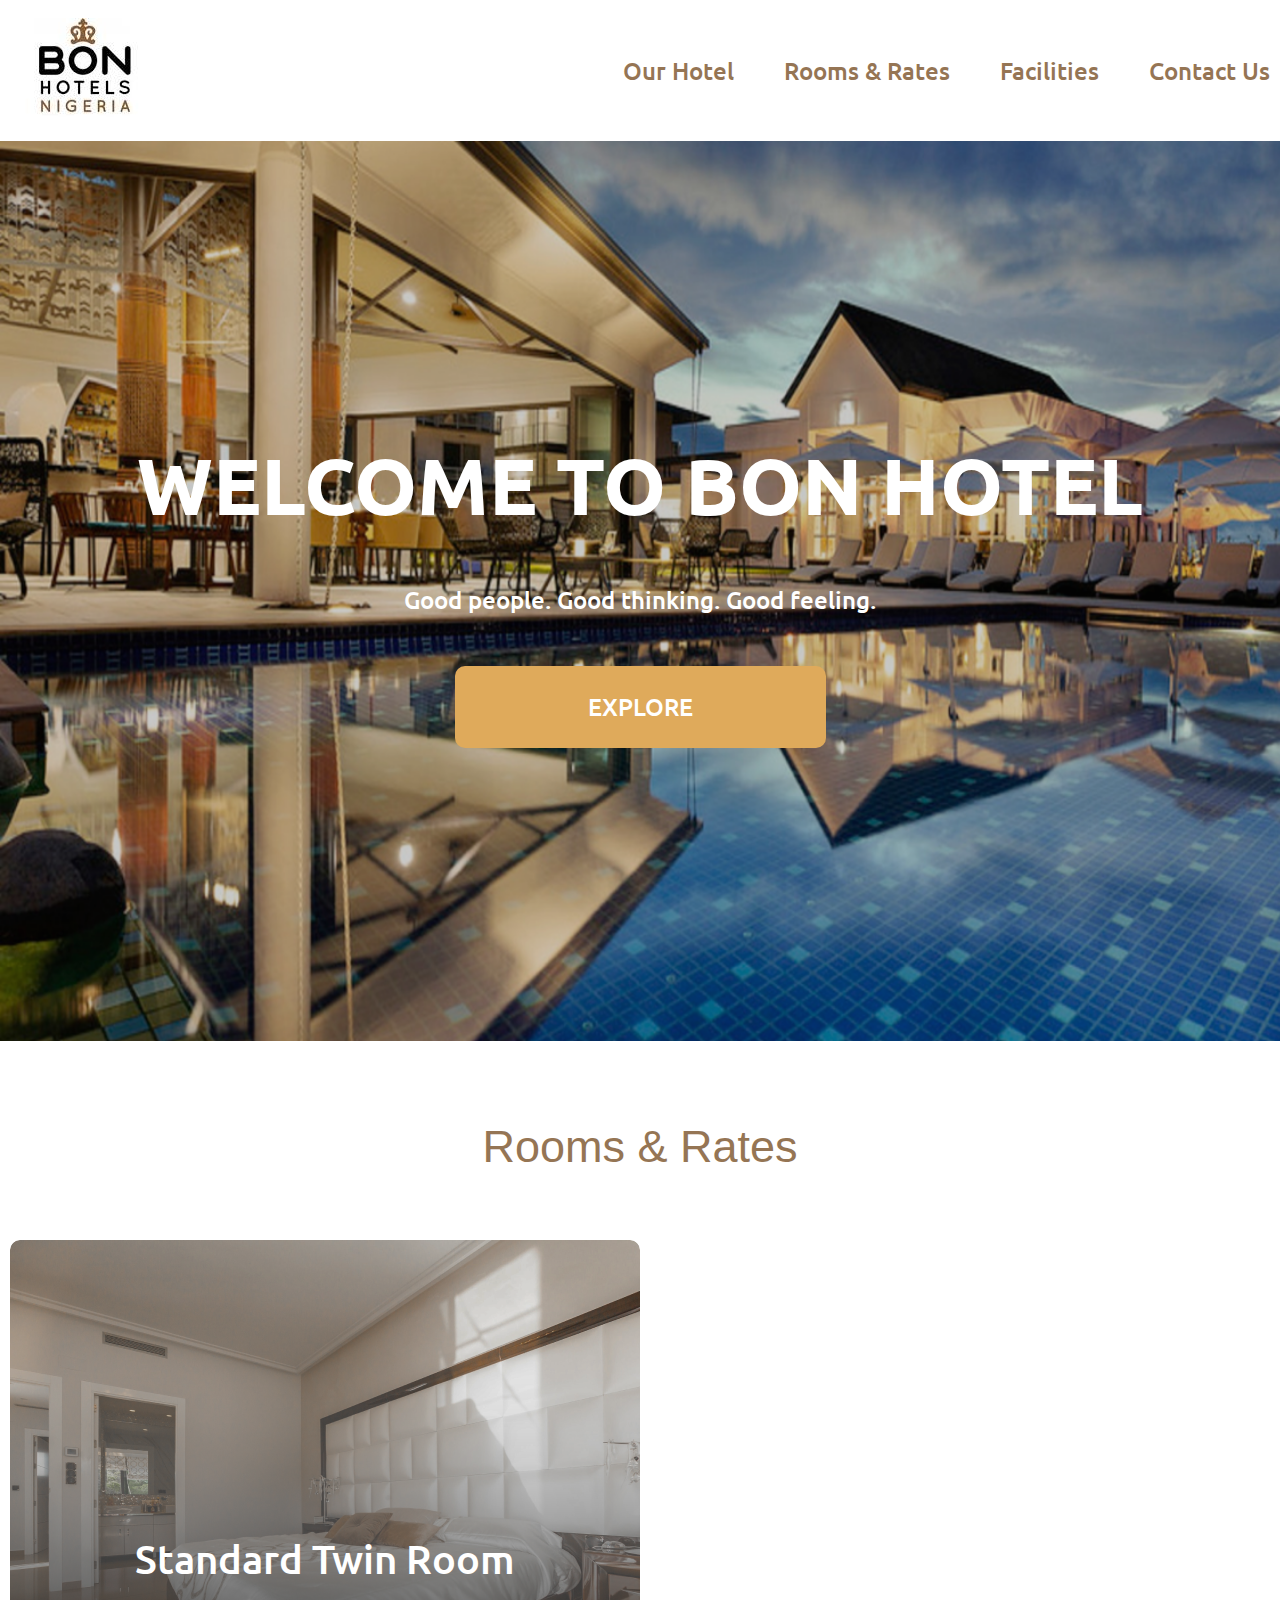
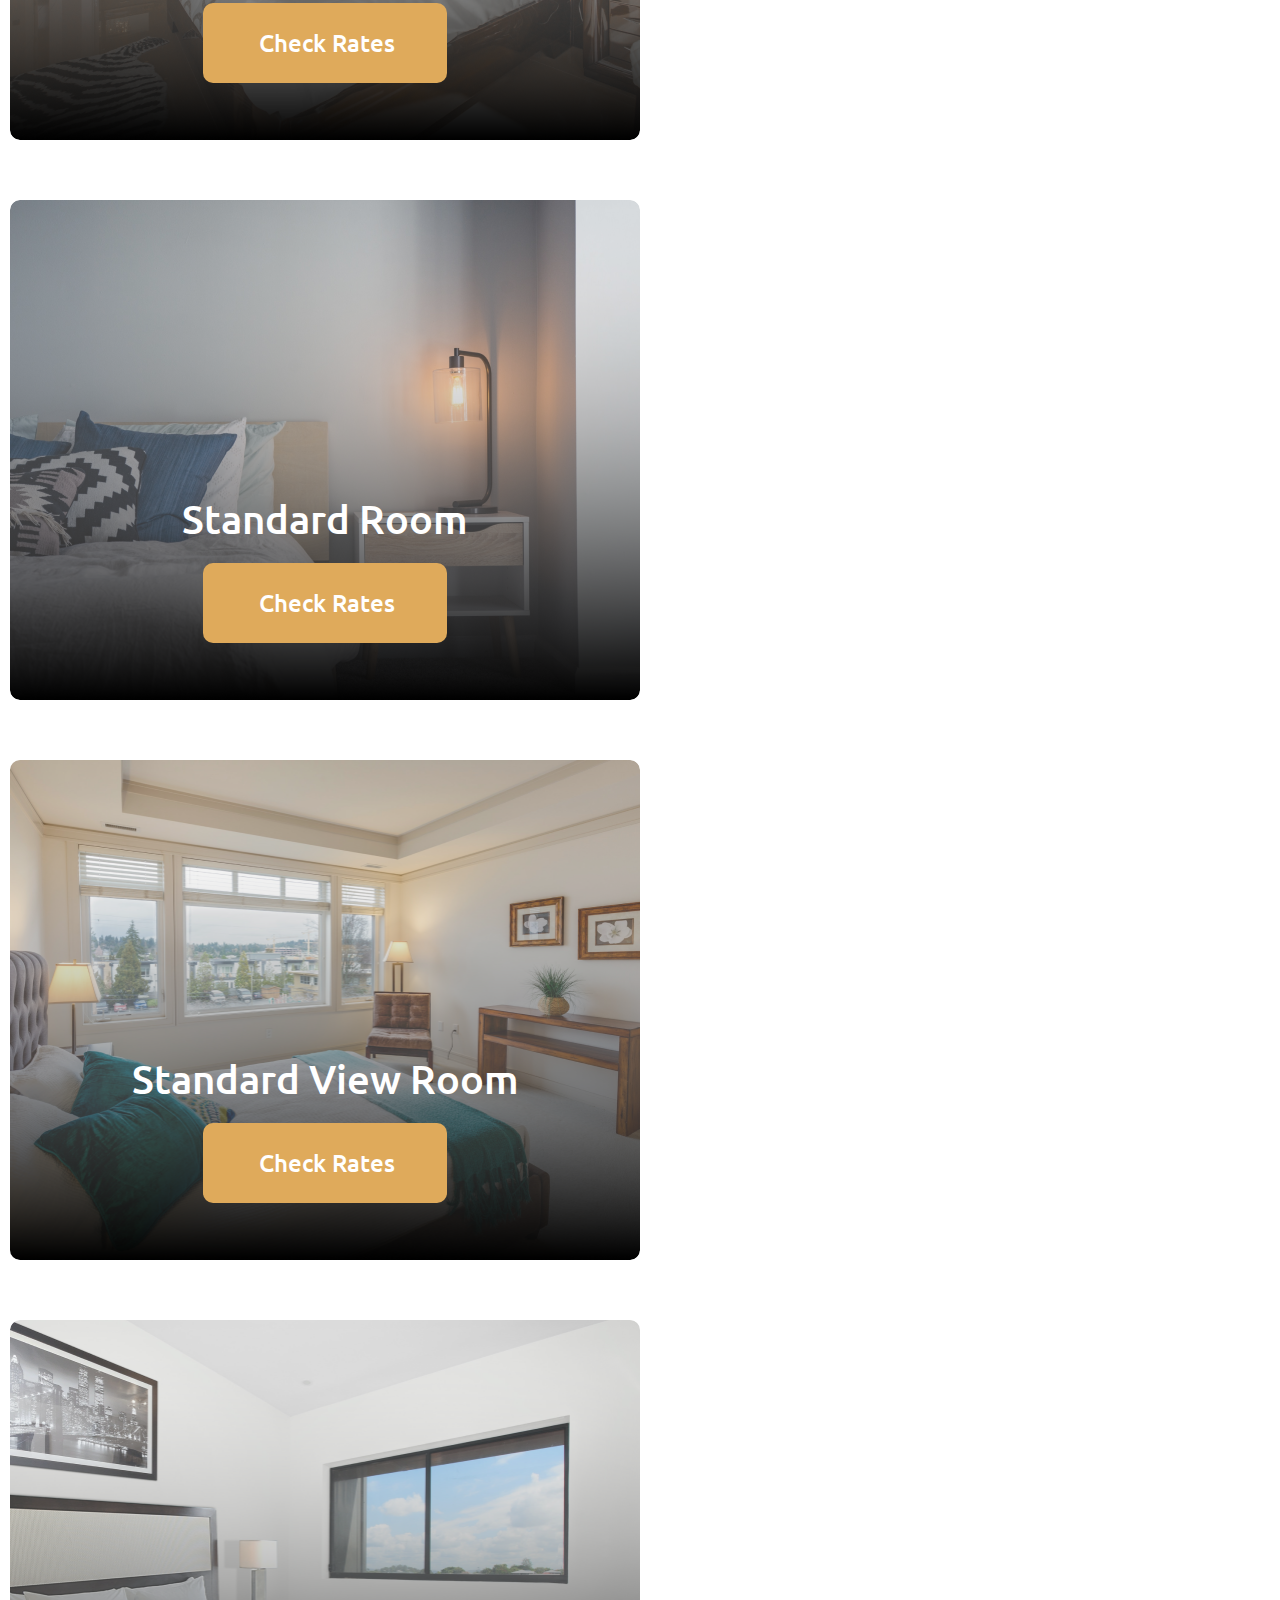
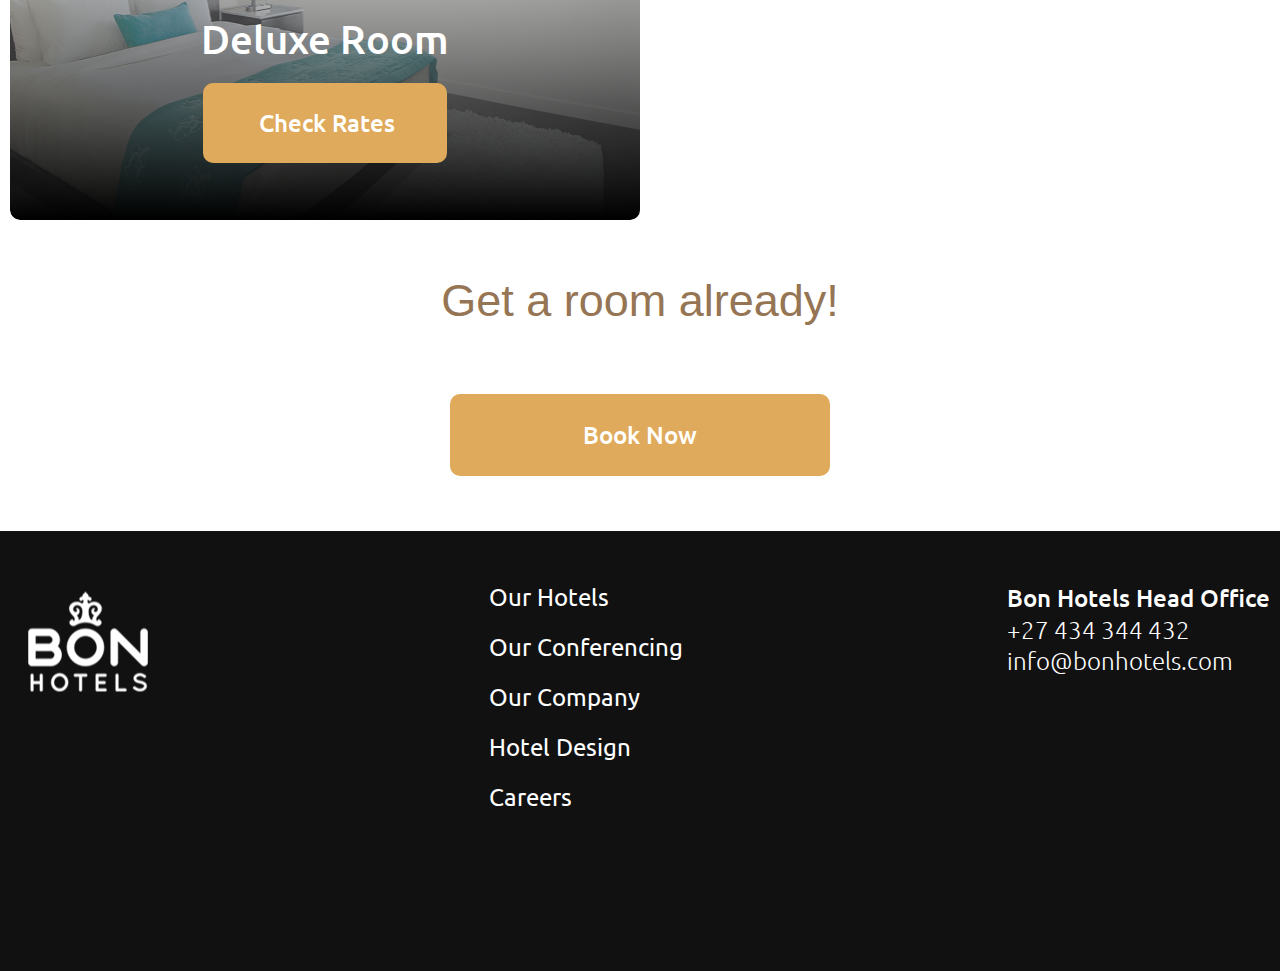
<file: index.html>
<!DOCTYPE html>
<html lang="en">
<head>
    <meta charset="UTF-8">
    <meta name="viewport" content="width=device-width, initial-scale=1.0">
    <title>Bon Hotel</title>
    <link rel="stylesheet" href="style.css">
    <link rel="preconnect" href="https://fonts.googleapis.com">
    <link rel="preconnect" href="https://fonts.gstatic.com" crossorigin>
    <link href="https://fonts.googleapis.com/css2?family=Ubuntu:wght@300;500;700&display=swap" rel="stylesheet">

</head>
<body>
   
    <!-- header -->


    
    <header class="header">

        <div class="container">

            <div class="header-flex">

            <div class="logo">
                <img src="./photos/download 1.png" alt="logo">
            </div>

            <nav class="navigation">

                <a href="#first-section" class="nav-link">Our Hotel</a>

                <a href="#second-section" class="nav-link">Rooms & Rates</a>

                <a href="#third-section" class="nav-link">Facilities</a>

                <a href="newspage.html" class="nav-link">Contact Us</a>

            </nav>

            </div>

        </div>
    </header>

    <!-- main -->
    <main>

        <section class="first-section" id="first-section">
            <div class="first-section-content">

                <h1 class="main-title">WELCOME TO BON HOTEL</h1>
                <p class="description">Good people. Good thinking. Good feeling.</p>
                <a href="#" class="bottom">EXPLORE</a>

            </div>

        </section>
    
        <section class="second-section" id="second-section">
            <div class="container">
                    <h2 class="second-title">
                        Rooms & Rates
                    </h2>
               
                <div class="rooms-gallery">
                    <div class="rooms-card">
                        <img src="./photos/FqqiAvJejto.png" alt="img 1">
                        
                        <div class="card-content">
                            <h3 class="card-title">Standard Twin Room</h3>
                            <a href="#" class="bottom bottom-small">
                                Check Rates
                            </a>
                        </div>
                    </div>
                    <div class="rooms-card">
                        <img src="./photos/GqbU78bdJFM.png" alt="img 2">
                        
                        <div class="card-content">
                            <h3 class="card-title">Standard Room</h3>
                            <a href="#" class="bottom bottom-small">
                                Check Rates
                            </a>
                        </div>
                    </div>
                    <div class="rooms-card">
                        <img src="./photos/w1RE0lBbREo.png" alt="img 3">
                        
                        <div class="card-content">
                            <h3 class="card-title">Standard View Room</h3>
                            <a href="#" class="bottom bottom-small">
                                Check Rates
                            </a>
                        </div>
                    </div>
                    <div class="rooms-card">
                        <img src="./photos/aRT5UCf2MYY.png" alt="img 4">
                       
                        <div class="card-content">
                            <h3 class="card-title">Deluxe Room</h3>
                            <a href="#" class="bottom bottom-small">
                                Check Rates
                            </a>
                        </div>
                    </div>
                </div>
                 
            </div>
        </section>

        <section class="third-section" id="third-section">
            <div class="container">
                <div class="contact-us">
                    <h2 class="second-title">
                        Get a room already!
                    </h2>
                   <a href="#" class="bottom"> Book Now </a>
                </div>
            </div>
        </section>
        
    </main>

    <!-- footer -->

   <footer>
    <div class="container">
        <div class="footer-content">
            <img src="./photos/image 1 (3).png" alt="footer logo">

            <nav class="footer-navigation">
                <a href="#" class="footer-nav-links">
                    Our Hotels
                </a>
                <a href="#" class="footer-nav-links">
                    Our Conferencing
                </a>
                <a href="#" class="footer-nav-links">
                    Our Company
                </a>
                <a href="#" class="footer-nav-links">
                    Hotel Design
                </a>
                <a href="#" class="footer-nav-links">
                    Careers
                </a>
            </nav>
            
            <div class="footer-text">
                <p>Bon Hotels Head Office</p>
                <a href="tel:+27 434 344 432">+27 434 344 432</a>
                <a href="mailto:info@bonhotels.com">info@bonhotels.com</a>
            </div>
        </div>
    </div>


   </footer>

</body>
</html>
</file>
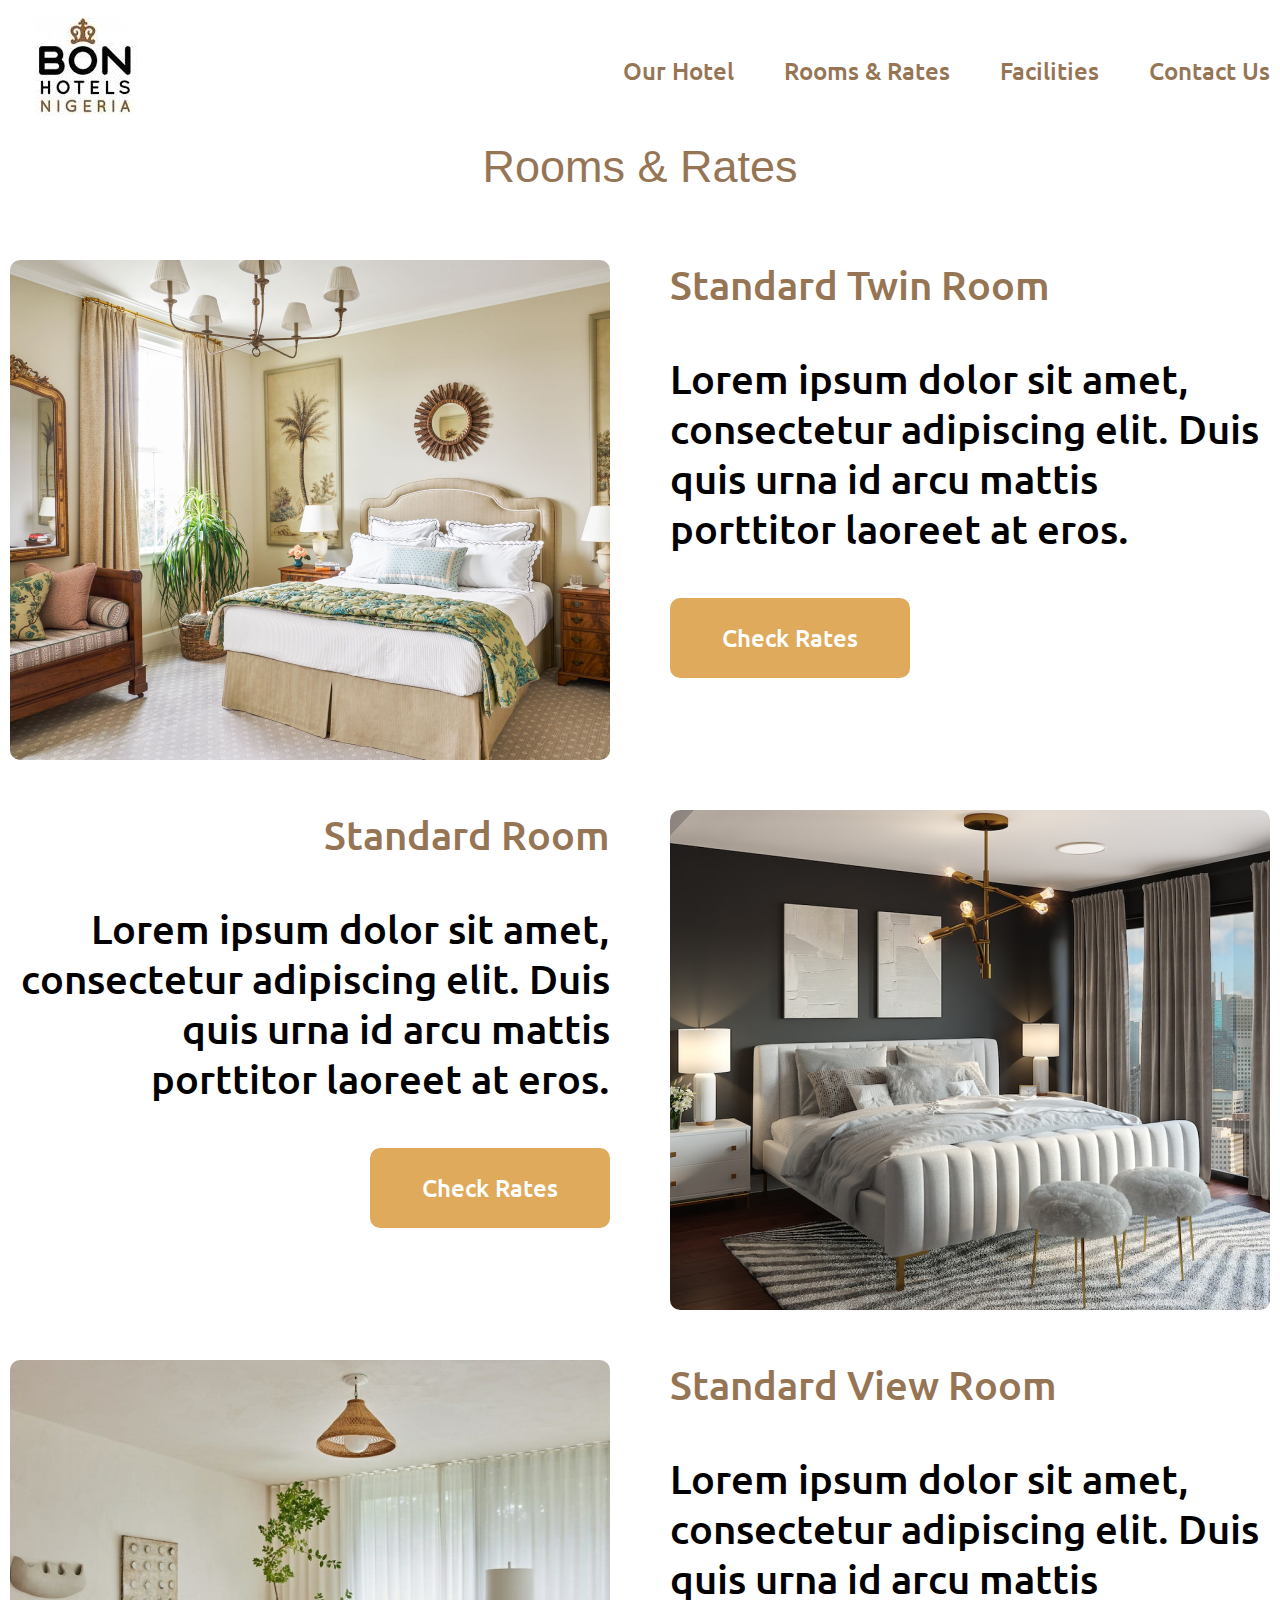
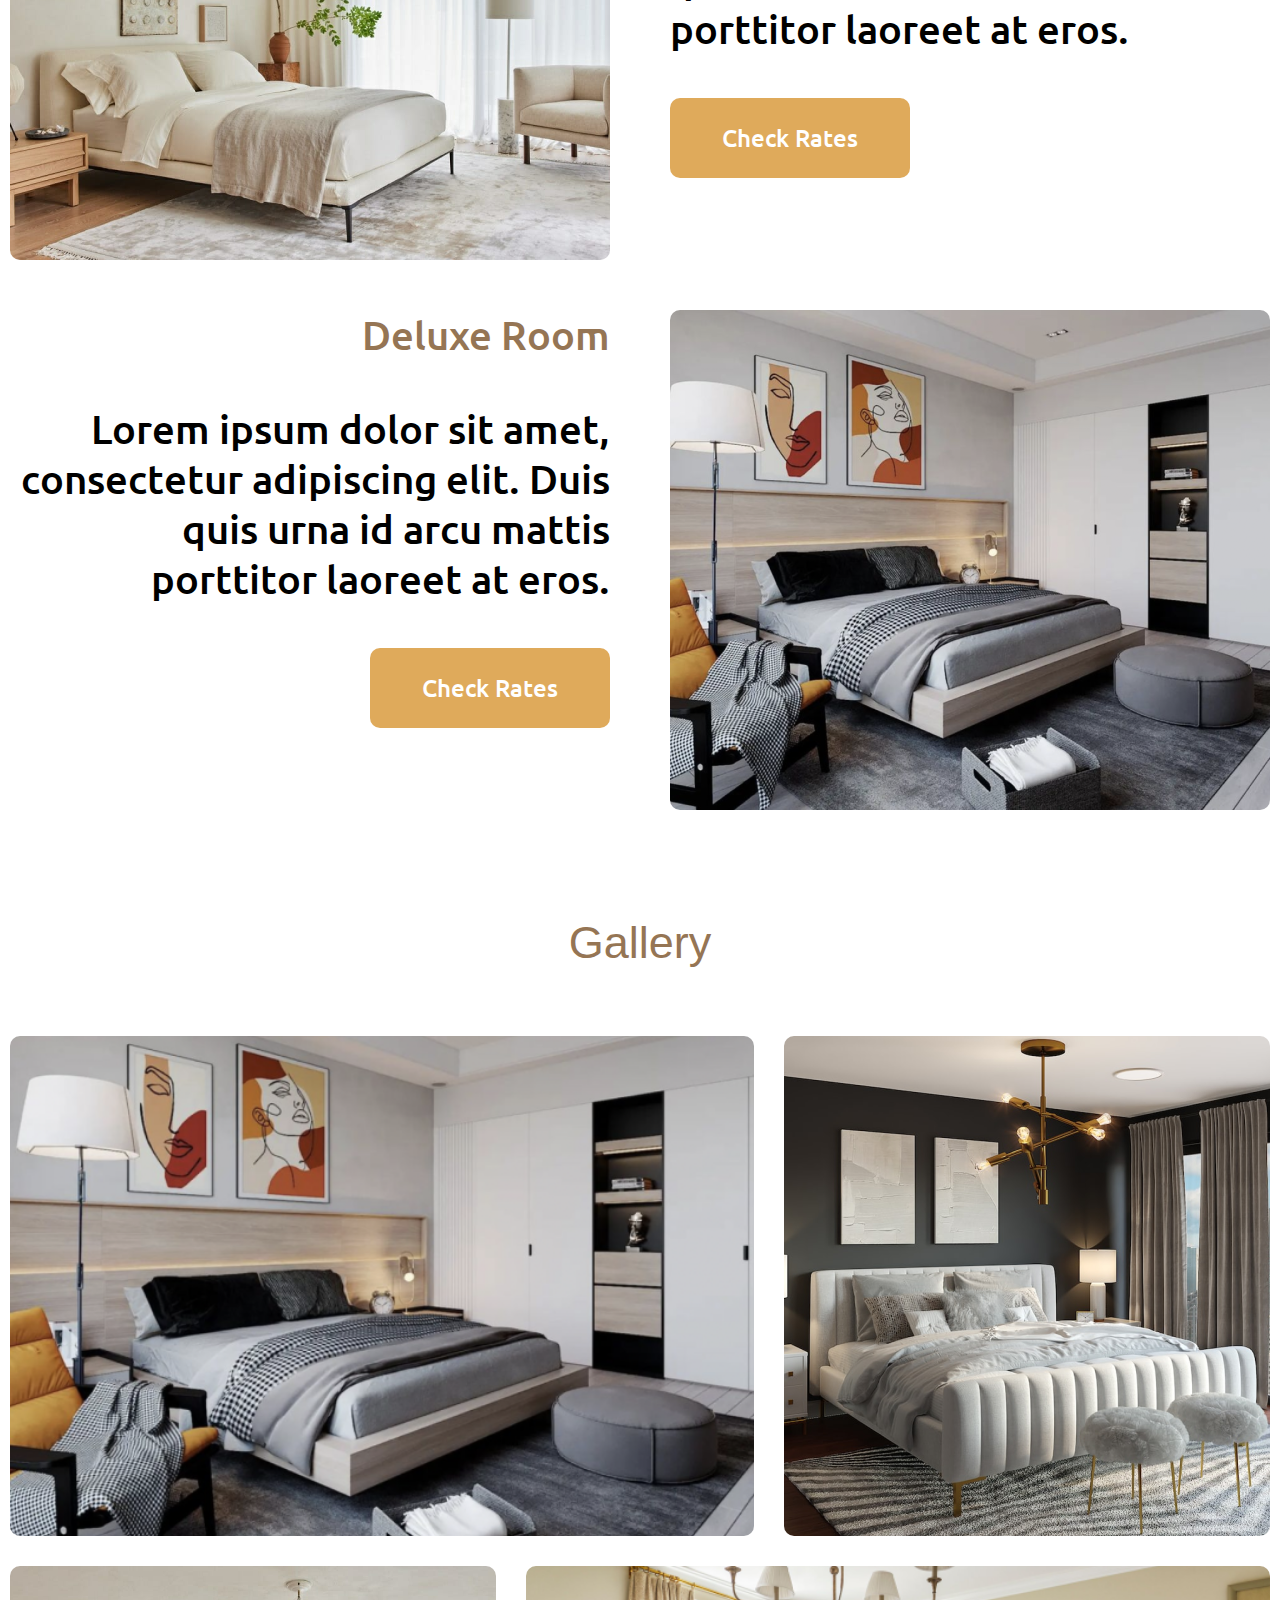
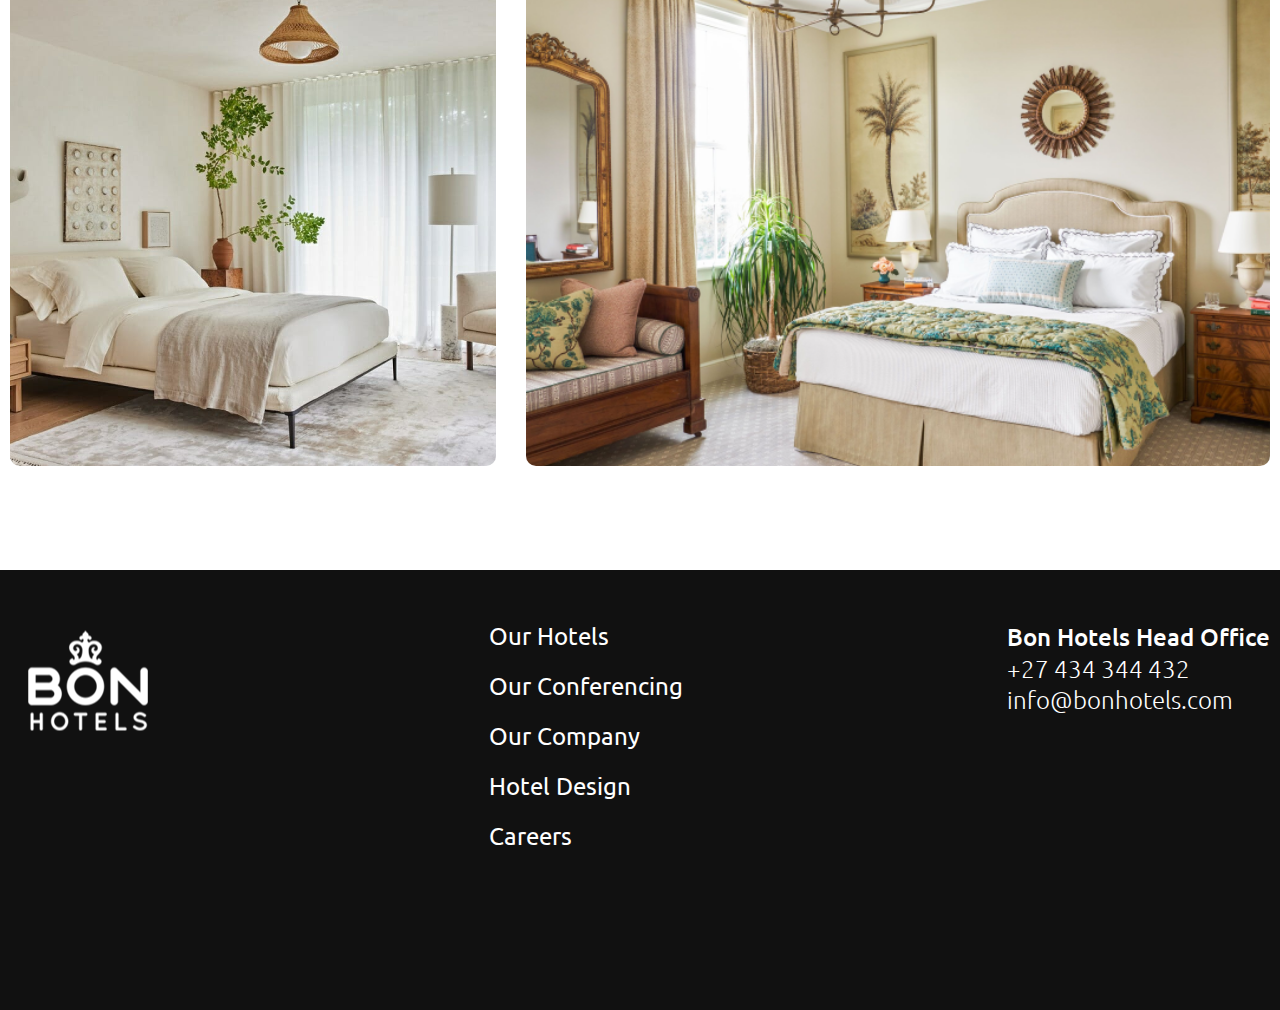
<file: newspage.html>
<!DOCTYPE html>
<html lang="en">
<head>
    <meta charset="UTF-8">
    <meta name="viewport" content="width=device-width, initial-scale=1.0">
    <title>Archive</title>
    <link rel="stylesheet" href="style.css">
    <link rel="preconnect" href="https://fonts.googleapis.com">
    <link rel="preconnect" href="https://fonts.gstatic.com" crossorigin>
    <link href="https://fonts.googleapis.com/css2?family=Ubuntu:wght@300;500;700&display=swap" rel="stylesheet">
    
</head>
<body>
   
    <!-- header -->


    
    <header class="header">

        <div class="container">

            <div class="header-flex">

            <div class="logo">
                <img src="./photos/download 1.png" alt="logo">
            </div>

            <nav class="navigation">

                <a href="index.html#first-section" class="nav-link">Our Hotel</a>

                <a href="index.html#second-section" class="nav-link">Rooms & Rates</a>

                <a href="index.html#third-section" class="nav-link">Facilities</a>

                <a href="newspage.html" class="nav-link">Contact Us</a>

            </nav>

            </div>

        </div>
    </header>

    <!-- main -->
    <main>
        <section class="news-first-section">
            <div class="container">
                <h2 class="second-title">
                    Rooms & Rates
                </h2>
                <div class="news-list">
                    <div class="news-card">
                        <img src="./photos/FqqiAvJejto (1).png" alt="img">
                        <div class="news-card-content">
                            <h3>Standard Twin Room</h3>
                            <p>Lorem ipsum dolor sit amet, consectetur adipiscing elit. Duis quis urna id arcu mattis porttitor laoreet at eros.</p>
                            <a href="#" class="bottom bottom-small">
                                Check Rates
                            </a>
                        </div>
                    </div>
                    <div class="news-card">
                        <img src="./photos/2.png" alt="img">
                        <div class="news-card-content">
                            <h3>Standard Room</h3>
                            <p>Lorem ipsum dolor sit amet, consectetur adipiscing elit. Duis quis urna id arcu mattis porttitor laoreet at eros.</p>
                            <a href="#" class="bottom bottom-small">
                                Check Rates
                            </a>
                        </div>
                    </div>
                    <div class="news-card">
                        <img src="./photos/FqqiAvJejto (2).png" alt="img">
                        <div class="news-card-content">
                            <h3>Standard View Room</h3>
                            <p>Lorem ipsum dolor sit amet, consectetur adipiscing elit. Duis quis urna id arcu mattis porttitor laoreet at eros.</p>
                            <a href="#" class="bottom bottom-small">
                                Check Rates
                            </a>
                        </div>
                    </div>
                    <div class="news-card">
                        <img src="./photos/sds.png" alt="img">
                        <div class="news-card-content">
                            <h3>Deluxe Room</h3>
                            <p>Lorem ipsum dolor sit amet, consectetur adipiscing elit. Duis quis urna id arcu mattis porttitor laoreet at eros.</p>
                            <a href="#" class="bottom bottom-small">
                                Check Rates
                            </a>
                        </div>
                    </div>
                </div>
            </div>
        </section>

        <section class="news-second-section">
            <div class="container">
                <h2 class="second-title">
                    Gallery
                </h2>
                <div class="Gallery-grid">
                    <img src="./photos/sds.png" alt="Gallery IMG">
                    <img src="./photos/2.png" alt="Gallery IMG">
                    <img src="./photos/FqqiAvJejto (2).png" alt="Gallery IMG">
                    <img src="./photos/FqqiAvJejto (1).png" alt="Gallery IMG">
                </div>
            </div>
        </section>


    </main>


<footer>
    <div class="container">
        <div class="footer-content">
            <img src="./photos/image 1 (3).png" alt="footer logo">

            <nav class="footer-navigation">
                <a href="#" class="footer-nav-links">
                    Our Hotels
                </a>
                <a href="#" class="footer-nav-links">
                    Our Conferencing
                </a>
                <a href="#" class="footer-nav-links">
                    Our Company
                </a>
                <a href="#" class="footer-nav-links">
                    Hotel Design
                </a>
                <a href="#" class="footer-nav-links">
                    Careers
                </a>
            </nav>
            
            <div class="footer-text">
                <p>Bon Hotels Head Office</p>
                <a href="tel:+27 434 344 432">+27 434 344 432</a>
                <a href="mailto:info@bonhotels.com">info@bonhotels.com</a>
            </div>
        </div>
    </div>


   </footer>

</body>
</html>
</file>
<file: style.css>
* {
    margin: 0;
    padding: 0;
    box-sizing: border-box;
    text-decoration: none;

}

/* header */

.container {
    max-width: 1340px;
    margin: 0 auto;
    padding: 0 10px;
    
}

.header-flex {
    display: flex;
    justify-content: space-between;
    align-items: center;
    padding-top: 18px;
    padding-bottom: 18px;
}

.nav-link {
    color: #957554;
    font-family: Ubuntu;
    font-size: 24px;
    font-weight: 500;
    line-height: normal;
}

.nav-link:hover {
    color: black;
}

.navigation {
    display: flex;
    gap:50px;
}

/* main */

.first-section {
    background-image: url(./photos/hDbCjHNdF48\ \(1\).png);
    height: 100vh;
    background-repeat: no-repeat;
    background-size: cover;
    margin-bottom: 80px;

}

.first-section-content {
    display:flex;
    flex-direction: column;
    align-items: center;
    justify-content: center;
    height: 100%;
    gap: 50px;
}

.main-title {
    font-family: "Ubuntu",sans-serif;
    font-size: 80px;
    font-weight: 700;
    line-height: normal;
    color: #FFF;
    
}

.description, .bottom {
    font-family: "ubuntu",sans-serif;
    font-size: 24px;
    font-weight: 500;
    line-height: normal;
    color: #FFF;
}

.bottom {
    text-decoration: none;
    background-color: #DFAA5B; 
    padding: 25px 133px;
    border-radius: 10px;
}

.second-title {
    text-align: center;
    color: #957554;
    font-family:" Ubuntu", sans-serif;
    font-size: 45px;
    font-weight: 500;
    line-height: normal;
    margin-bottom: 47px;
}

.rooms-card {
    width: 630px;
    height: 500px;
    border-radius: 10px;
    overflow: hidden; 
    position: relative;
    
}

.rooms-card > img {
    width: 100%;
    height: 100%;
    object-fit: cover;
}

.card-content {
    position: absolute;
    left: 0;
    bottom: 57px;
    display: flex;
    flex-direction: column;
    align-items: center;
    gap: 19px;
    width: 100%;
}


.card-title {
    color: #FFF;
    font-family: "Ubuntu", sans-serif;
    font-size: 40px;
    font-weight: 500;
    line-height: normal;
}

.card-content a {
    padding: 24px 52px 24px 56px;
}

.rooms-gallery {
    display: flex;
    flex-wrap: wrap;
    gap: 60px;
    
}

.second-section {
    margin-bottom: 55px;
}

.contact-us {
    display: flex;
    flex-direction: column;
    justify-content: center;
    align-items: center;
}

.third-section {
    margin-bottom: 55px
}

/* footer  */

footer {
  background: #111;
  padding: 51px 0 159px;

}

.footer-content {
    display: flex;
    justify-content: space-between;
}

.footer-navigation {
    display: flex;
    gap: 20px;
    flex-direction: column
}

.footer-nav-links,
.footer-text a,
.footer-text p {
    color: #FFF;
    font-family: Ubuntu;
    font-size: 24px;
    font-weight: 400;
    line-height: normal;
}

.footer-nav-links:hover,
 .footer-text a:hover,
 .footer-text p:hover {
    color: #DFAA5B;
}

.footer-text a {
    display: block;
    font-weight: 300;
}

.footer-text p {
    font-weight: 500;
}

.footer-content img {
    width: 154px;
    height: 126px;
    object-fit: cover;
}


/* newspage*/

/* main */

.news-card {
    display: grid;
    grid-template-columns: 1fr 1fr;
    gap: 60px;
    grid-template-rows: 500px;
    margin-bottom: 50px;
}

.news-card img {
    height: 100%;
    width: 100%;
    object-fit: cover;
    border-radius: 10px;
}

.news-card-content {
    justify-content: flex-start;
    display: flex;
    flex-direction: column;
    align-items: baseline;
    gap: 44px;
}

.news-card-content h3 {
    color: #957554;
    font-family: "Ubuntu", sans-serif;
    font-size: 40px;
    font-weight: 500;
    line-height: normal;
}

.news-card-content p {
    color: #000;
    font-family: Ubuntu;
    font-size: 40px;
    font-weight: 500;
    line-height: normal;
}

.news-card-content a {
    padding: 24px 52px;
}

.second-title {
    margin-bottom: 67px;
}

.news-card:nth-child(2n) img {
    order: 1;

}

.news-card:nth-child(2n) .news-card-content {
    align-items: end;

}
.news-card:nth-child(2n) .news-card-content p {
    text-align: right;
}

.news-card:last-child {
    margin-bottom: 107px;
}
.Gallery-grid {
    display: grid;
    grid-template-columns: repeat(5, 1fr);
    grid-template-rows: repeat(2, 500px);
    gap: 30px;
    margin-bottom: 104px;
}

.Gallery-grid img {
    width: 100%;
    height: 100%;
    object-fit: cover;
    border-radius: 10px;
    transform: all 0.3s;
    overflow: hidden;
}

.Gallery-grid img:first-child {
    grid-area: 1/1/2/4;
}

.Gallery-grid img:nth-child(2) {
    grid-area: 1/4/2/6;
}
.Gallery-grid img:nth-child(3) {
    grid-area: 2/1/3/3;
}
.Gallery-grid img:nth-child(4) {
    grid-area: 2/3/3/6;

}

.Gallery-grid img:hover {
    transform: scale(1.5);
}
</file>
